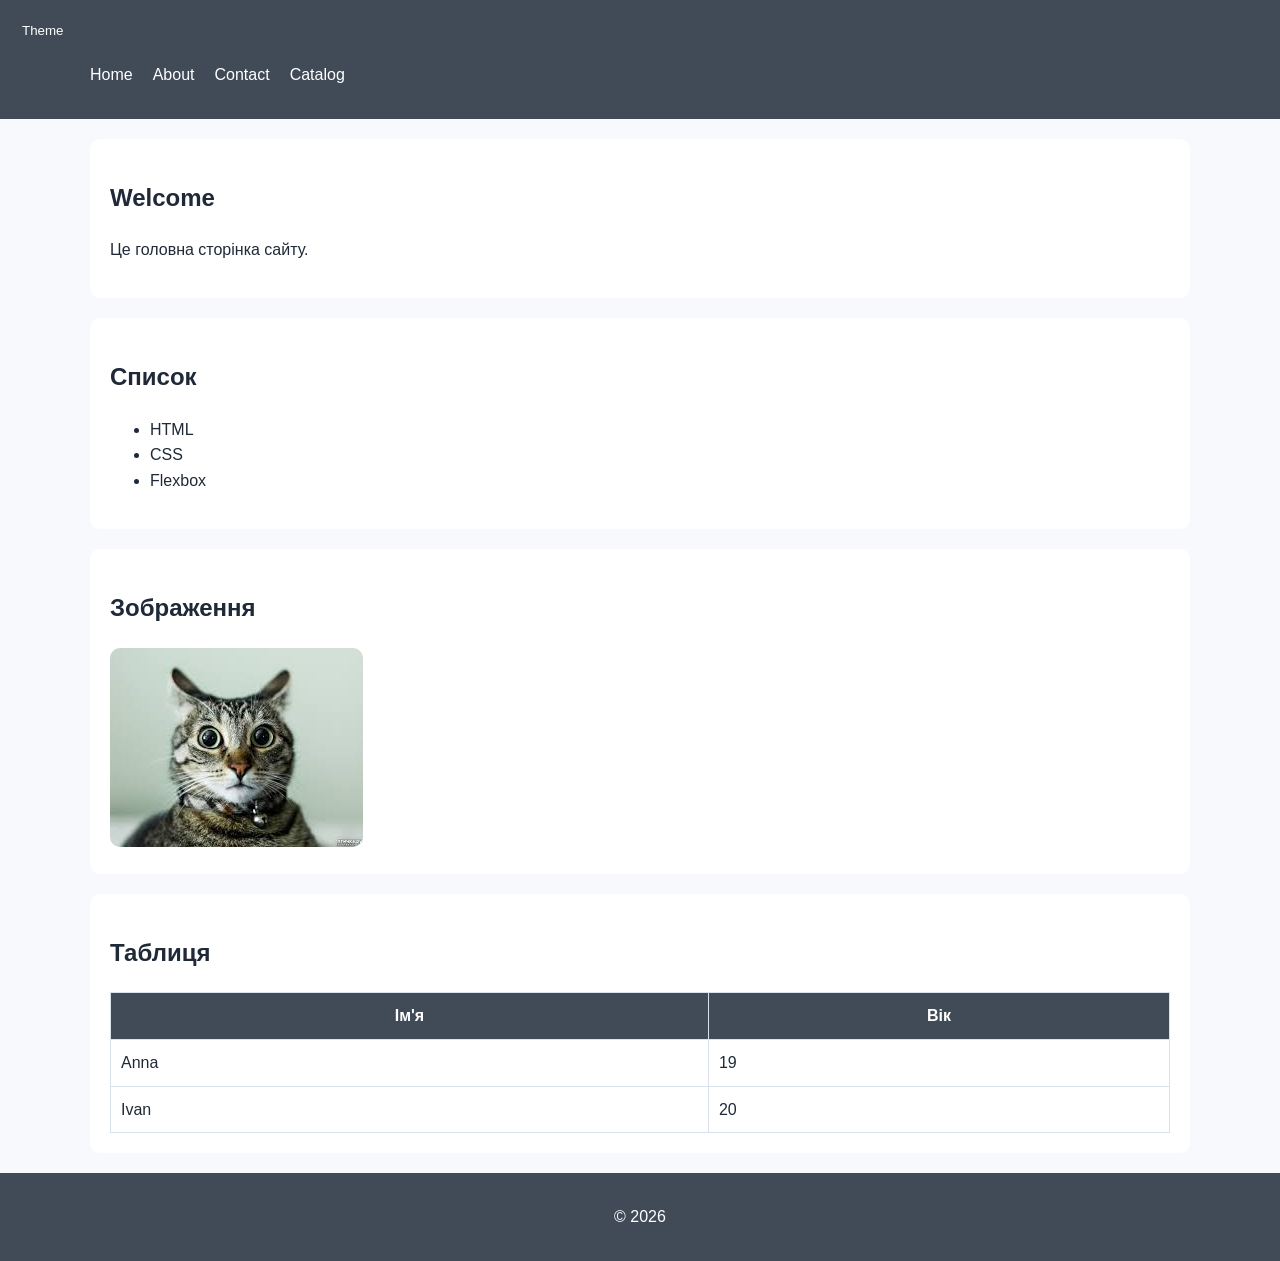
<file: index.html>
<!DOCTYPE html>
<html lang="uk">
<head>
  <meta charset="UTF-8">
  <title>Home</title>
  <script src="/js/main.js" defer></script>
  <link rel="stylesheet" href="./styles/style.css">
  <link rel="stylesheet" href="./styles/responsive.css">
</head>

<body>

<header class="site-header">
    <button class="menu-btn">Menu</button>
      <button class="theme-btn">Theme</button>
  <div class="container">
    <nav>
      <ul class="nav-list">
        <li><a class="active" href="index.html">Home</a></li>
        <li><a href="pages/about.html">About</a></li>
        <li><a href="pages/contact.html">Contact</a></li>
          <li><a href="pages/catalog.html">Catalog</a></li>
      </ul>
    </nav>
  </div>
</header>

<main class="container">

  <section class="section">
    <h1>Welcome</h1>
    <p>Це головна сторінка сайту.</p>
  </section>

  <section class="section">
    <h2>Список</h2>
    <ul>
      <li>HTML</li>
      <li>CSS</li>
      <li>Flexbox</li>
    </ul>
  </section>

  <section class="section">
    <h2>Зображення</h2>
    <img src="assets/img/images (1).jpg" alt="image">
  </section>

  <section class="section">
    <h2>Таблиця</h2>
    <table>
      <tr><th>Ім'я</th><th>Вік</th></tr>
      <tr><td>Anna</td><td>19</td></tr>
      <tr><td>Ivan</td><td>20</td></tr>
    </table>
  </section>

</main>

<footer class="site-footer">
  <p>© 2026</p>
  <button class="to-top">↑</button>
</footer>

</body>
</html>
</file>
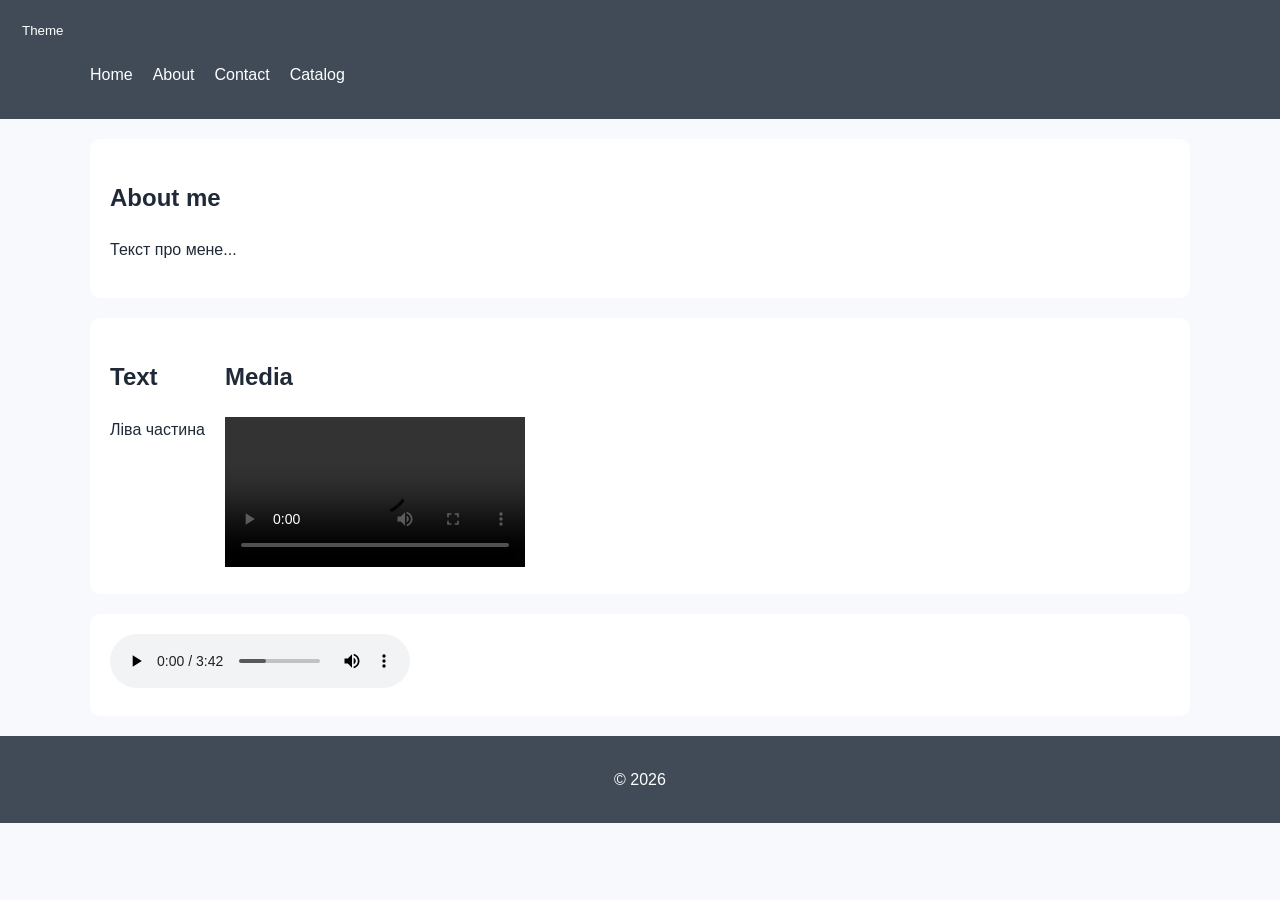
<file: pages/about.html>
<!DOCTYPE html>
<html lang="uk">
<head>
  <meta charset="UTF-8">
  <title>About</title>
  <script src="../js/main.js" defer></script>
  <link rel="stylesheet" href="../styles/style.css">
  <link rel="stylesheet" href="../styles/responsive.css">
</head>

<body>

<header class="site-header">
     <button class="menu-btn">Menu</button>
      <button class="theme-btn">Theme</button>
  <div class="container">
    <ul class="nav-list">
      <li><a href="../index.html">Home</a></li>
      <li><a class="./active" href="about.html">About</a></li>
      <li><a href="./contact.html">Contact</a></li>
      <li><a href="./catalog.html">Catalog</a></li>
    </ul>
  </div>
</header>

<main class="container">

  <section class="section">
    <h1>About me</h1>
    <p>Текст про мене...</p>
  </section>

  <section class="section" style="display:flex; gap:20px;">
    <div>
      <h2>Text</h2>
      <p>Ліва частина</p>
    </div>

    <div>
      <h2>Media</h2>
      <video controls width="100%">
        <source src="../assets/media/true.mp4">
      </video>
    </div>
  </section>

  <section class="section">
    <audio controls>
      <source src="../assets/media/Atlantis.ogg">
    </audio>
  </section>

</main>

<footer class="site-footer">
  <p>© 2026</p>
</footer>

</body>
</html>
</file>
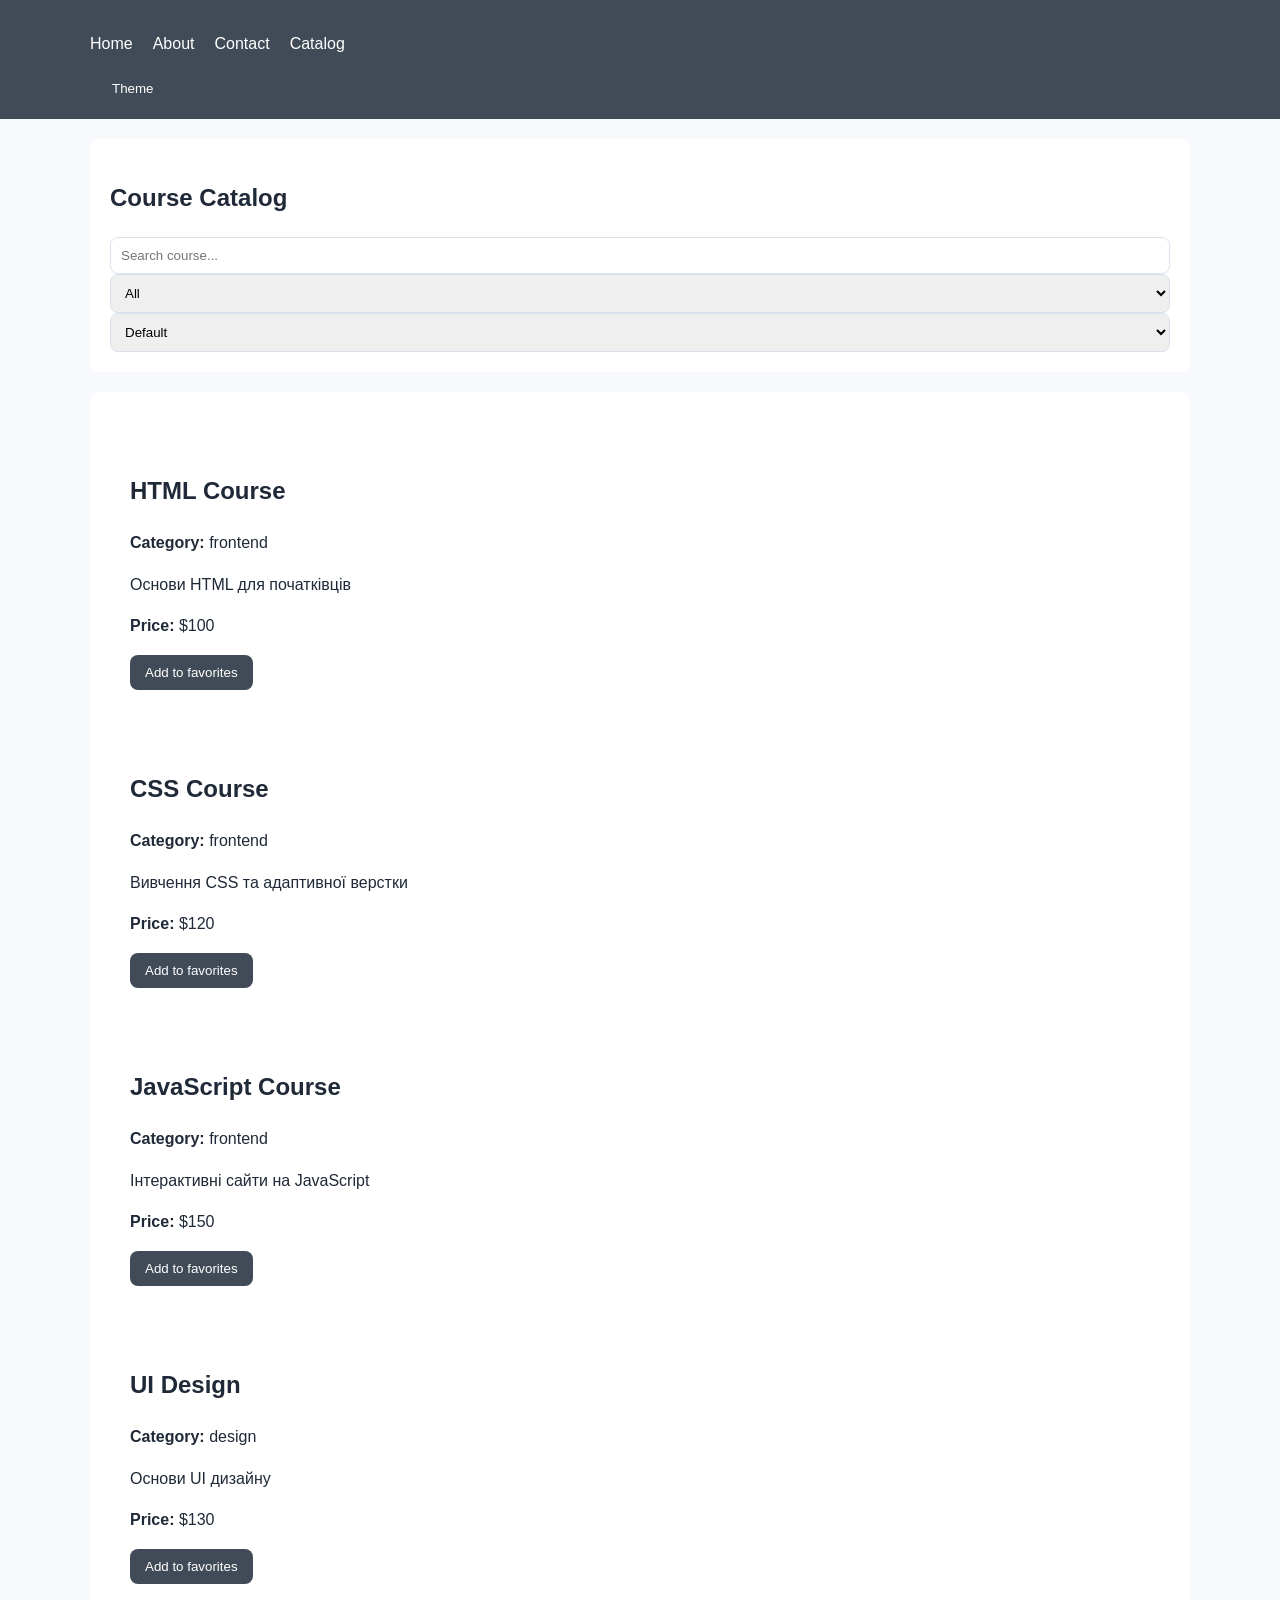
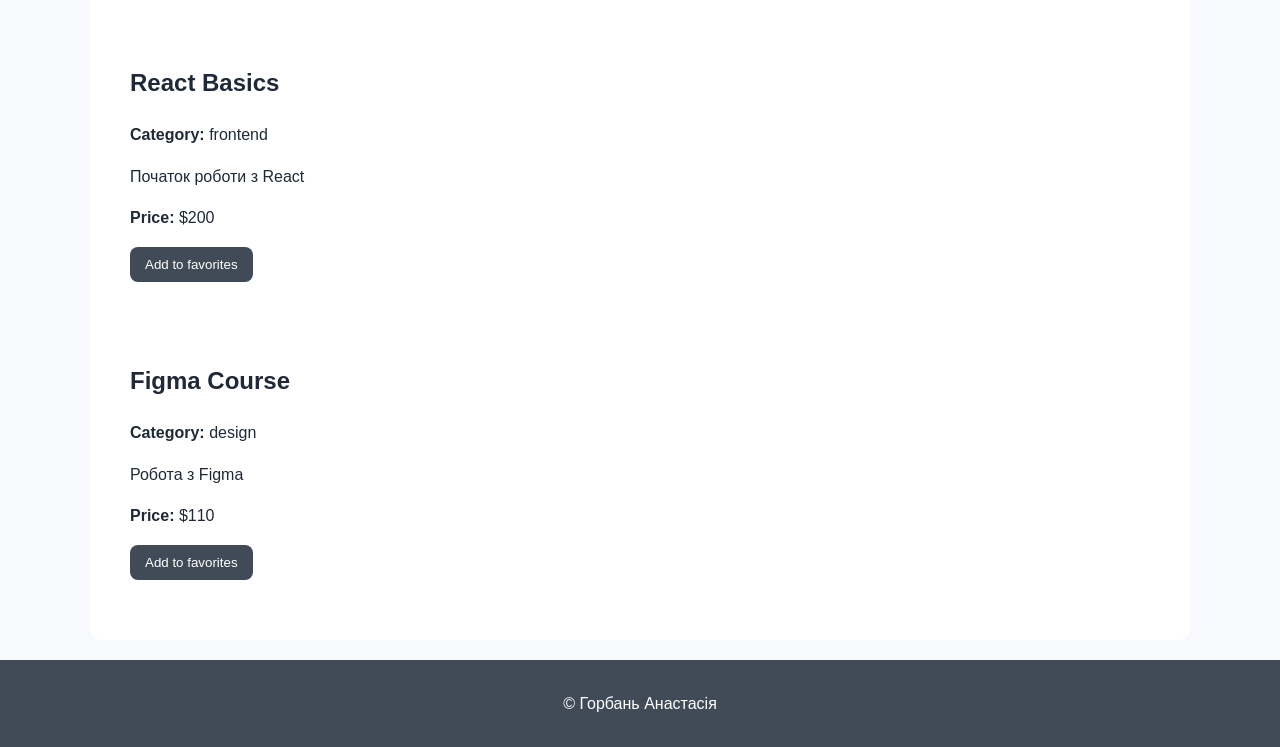
<file: pages/catalog.html>
<!DOCTYPE html>
<html lang="uk">
<head>
  <meta charset="UTF-8">
  <meta name="viewport" content="width=device-width, initial-scale=1.0">
  <title>Catalog</title>

  <link rel="stylesheet" href="../styles/style.css">
  <link rel="stylesheet" href="../styles/responsive.css">

  <script src="../js/main.js" defer></script>
  <script src="../js/catalog.js" defer></script>
</head>
<body>

<header class="site-header">
  <div class="container">
    <button class="menu-btn">Menu</button>

    <ul class="nav-list">
      <li><a href="../index.html">Home</a></li>
      <li><a href="about.html">About</a></li>
      <li><a href="contact.html">Contact</a></li>
      <li><a class="active" href="catalog.html">Catalog</a></li>
    </ul>

    <button class="theme-btn">Theme</button>
  </div>
</header>

<main class="container">

  <section class="section">
    <h1>Course Catalog</h1>

    <input type="text" id="search" placeholder="Search course...">

    <select id="categoryFilter">
      <option value="all">All</option>
      <option value="frontend">Frontend</option>
      <option value="design">Design</option>
    </select>

    <select id="sortSelect">
      <option value="default">Default</option>
      <option value="title">By title</option>
      <option value="price">By price</option>
    </select>
  </section>

  <section class="section">
    <p id="loading">Завантаження...</p>
    <div id="catalog"></div>
  </section>

</main>

<button class="to-top">↑</button>

<footer class="site-footer">
  <p>© <span id="year"></span> Горбань Анастасія</p>
</footer>

</body>
</html>
</file>
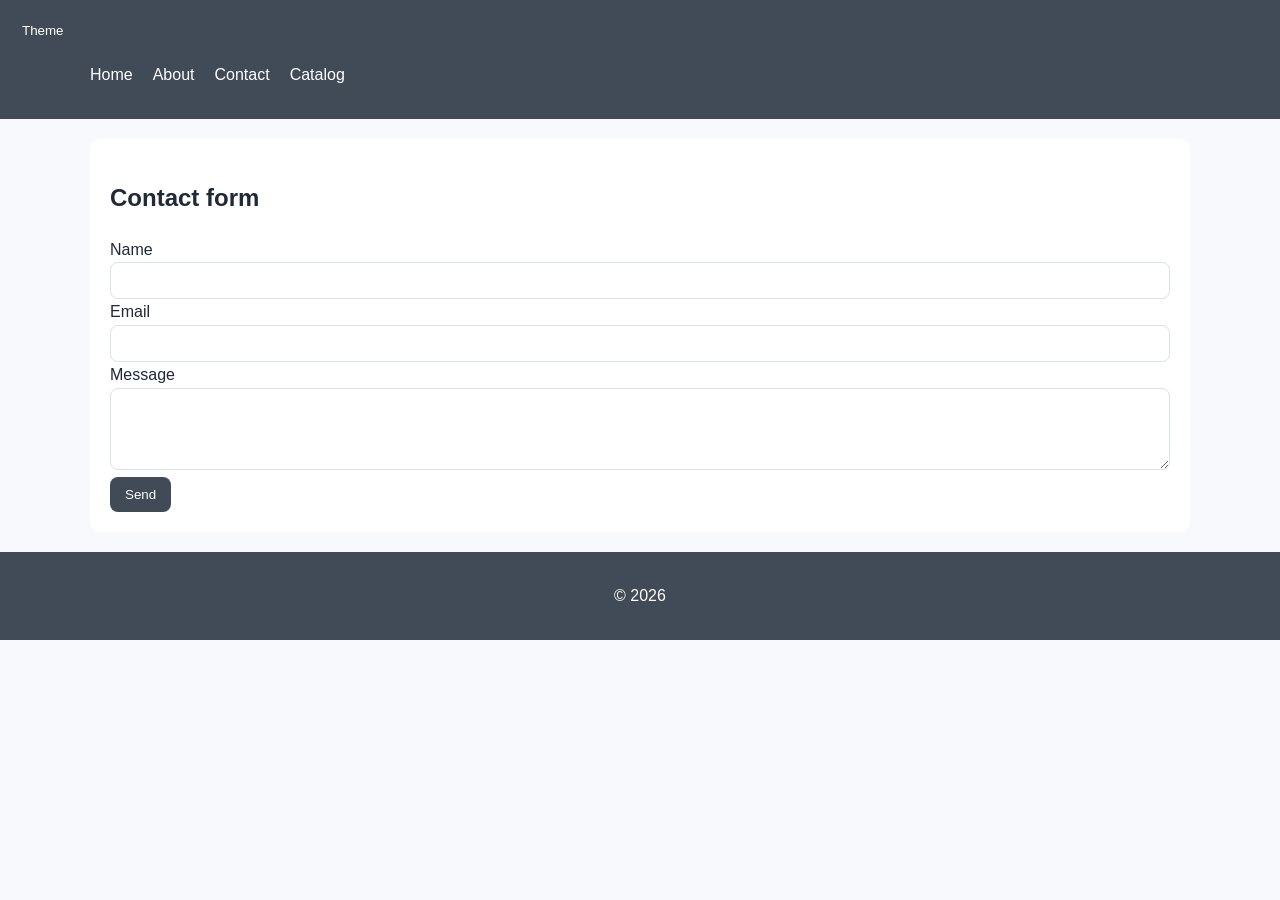
<file: pages/contact.html>
<!DOCTYPE html>
<html lang="uk">
<head>
  <meta charset="UTF-8">
  <title>Contact</title>
  <script src="../js/main.js" defer></script>
  <link rel="stylesheet" href="../styles/style.css">
  <link rel="stylesheet" href="../styles/responsive.css">
</head>

<body>

<header class="site-header">
     <button class="menu-btn">Menu</button>
      <button class="theme-btn">Theme</button>
  <div class="container">
    <ul class="nav-list">
      <li><a href="../index.html">Home</a></li>
      <li><a href="about.html">About</a></li>
      <li><a class="active" href="contact.html">Contact</a></li>
        <li><a href="catalog.html">Catalog</a></li>
    </ul>
  </div>
</header>

<main class="container">

  <section class="section">
    <h1>Contact form</h1>

    <form>

      <label>Name</label>
      <input type="text" required>

      <label>Email</label>
      <input type="email" required>

      <label>Message</label>
      <textarea rows="4"></textarea>

      <button type="submit">Send</button>

    </form>
  </section>

</main>

<footer class="site-footer">
  <p>© 2026</p>
</footer>

</body>
</html>
</file>
<file: styles/style.css>
:root {
  --primary: #414b57;
  --accent: #ffb703;
  --bg: #f7f9fc;
  --text: #1f2937;
  --border: #d9e2ec;
}

* {
  box-sizing: border-box;
}

body {
  margin: 0;
  font-family: Arial, sans-serif;
  background: var(--bg);
  color: var(--text);
  line-height: 1.6;
}

/* container */
.container {
  width: min(1100px, 100% - 32px);
  margin: 0 auto;
}

/* HEADER */
.site-header {
  background: var(--primary);
  color: white;
  padding: 15px 0;
}

.nav-list {
  display: flex;
  gap: 20px;
  list-style: none;
  padding: 0;
}

.nav-list a {
  color: white;
  text-decoration: none;
}

.nav-list a:hover {
  color: var(--accent);
}

.active {
  color: var(--accent);
}

/* sections */
.section {
  background: white;
  margin: 20px 0;
  padding: 20px;
  border-radius: 10px;
}

/* images */
img {
  max-width: 100%;
  border-radius: 10px;
}

/* table */
table {
  width: 100%;
  border-collapse: collapse;
}

th, td {
  border: 1px solid var(--border);
  padding: 10px;
}

th {
  background: var(--primary);
  color: white;
}

/* FORM */
input, select, textarea {
  width: 100%;
  padding: 10px;
  border: 1px solid var(--border);
  border-radius: 8px;
}

input:focus, textarea:focus {
  border-color: var(--primary);
  outline: none;
}

button {
  background: var(--primary);
  color: white;
  padding: 10px 15px;
  border: none;
  border-radius: 8px;
  cursor: pointer;
}

button:hover {
  opacity: 0.9;
}

/* footer */
.site-footer {
  text-align: center;
  padding: 15px;
  background: var(--primary);
  color: white;
}

.theme-btn {
  margin-left: 10px;
  padding: 8px 12px;
  border: none;
  border-radius: 6px;
  cursor: pointer;
}


.to-top {
  position: fixed;
  right: 20px;
  bottom: 90px;
  padding: 10px 14px;
  border:solid 1px #fdfdfd ;
  border-radius: 50%;
  color: rgb(0, 0, 0);
  cursor: pointer;

}



 .theme-dark {
  --bg: #111827;
  --text: #1b1d1f;
  --primary: #272b34;
  --border: #465162;
}
</file>
<file: styles/responsive.css>
.menu-btn {
  display: none;
}


@media (max-width: 768px) {

  .nav-list {
    display: none;
    flex-direction: column;
    gap: 10px;
  }
    .nav-list.open {
    display: flex;
  }

  .container {
    width: calc(100% - 20px);
  }

  h1 {
    font-size: 24px;
  }

  .section {
    padding: 12px;
  }
   .menu-btn {
    display: block;
  }
}
</file>
